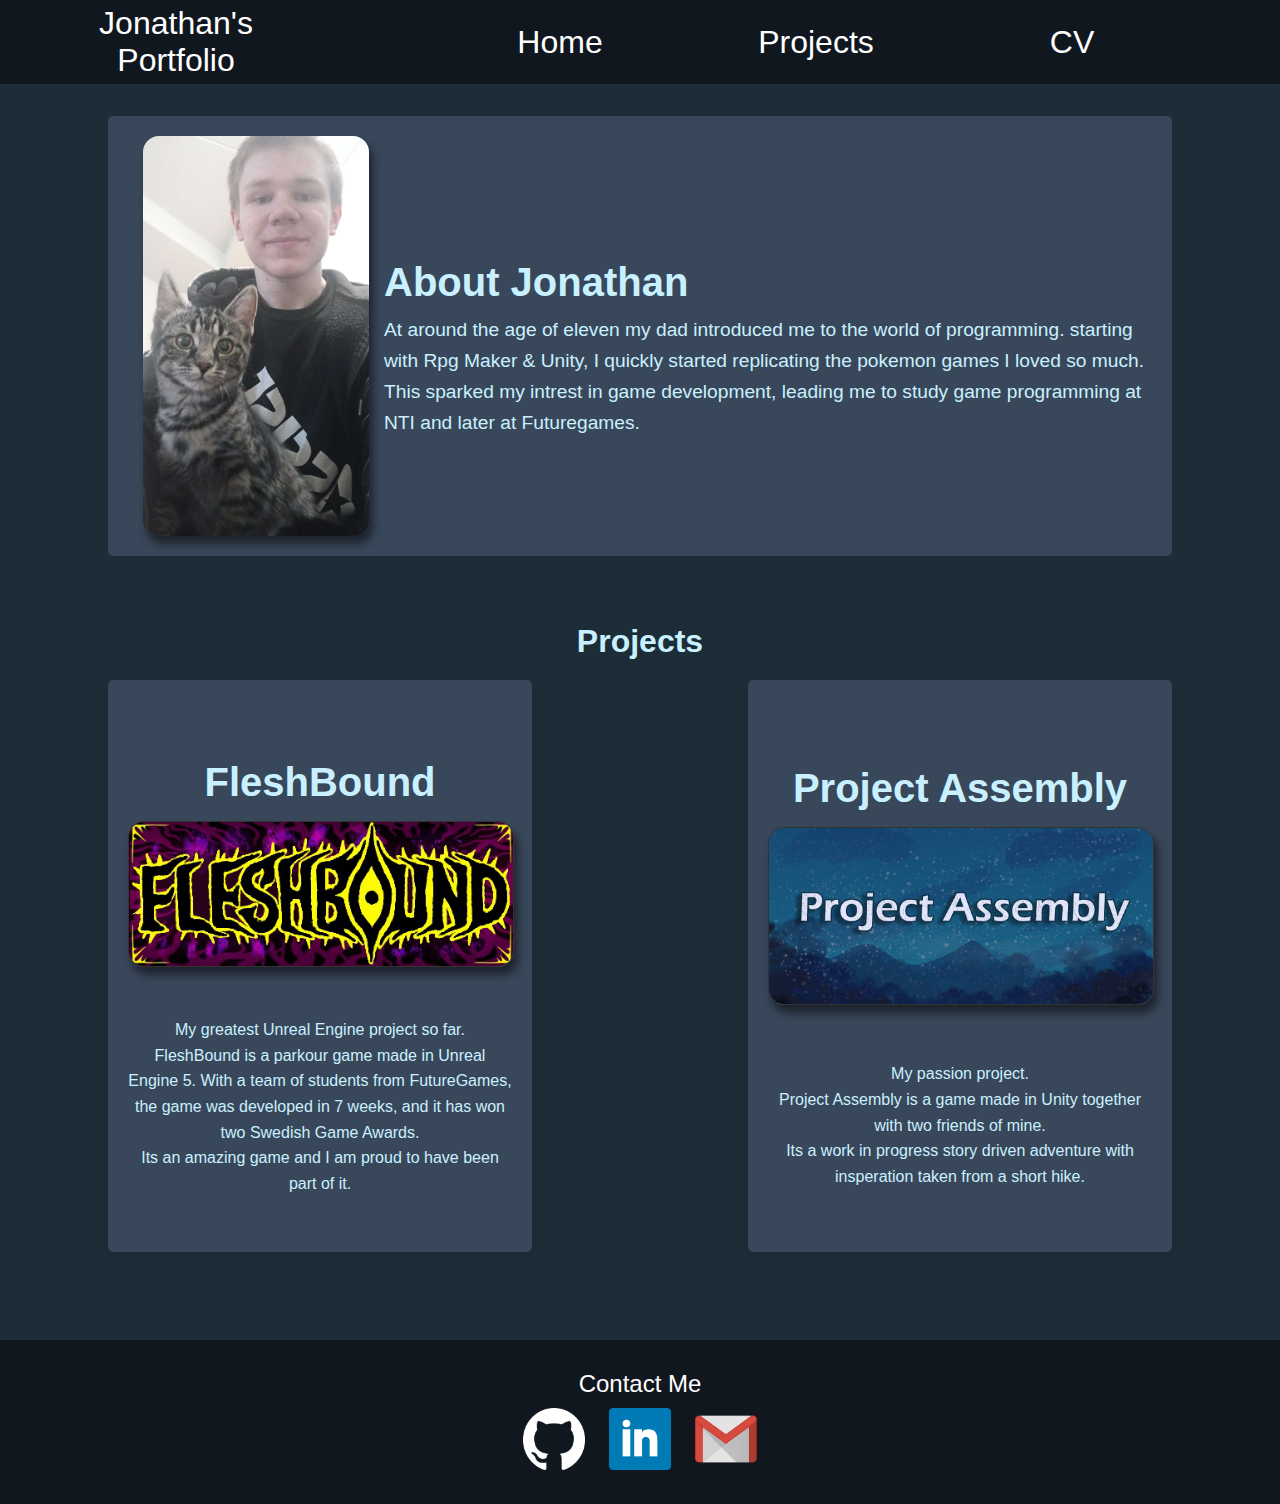
<file: index.html>
<!DOCTYPE html>
<html lang="en">
<head>
    <meta charset="UTF-8">
    <meta name="viewport" content="width=device-width, initial-scale=1.0">
    <title>Jonathan Portfolio</title>
    <link rel="stylesheet" href="./css/header.css">
    <link rel="stylesheet" href="./css/main.css">
    <link rel="stylesheet" href="./css/footer.css">
    <link rel="stylesheet" href="./css/animations.css">
</head>
<body>
    <header>
        <div id="headerName" class="topItems">
            <a href="#">
                Jonathan's Portfolio
            </a>
        </div>

        <div id="headerButtons" class="topItems">
            <a href="#">Home</a>
            <a href="./html/projects.html">Projects</a>
            <a href="CV/MittGameProgrammerCV.pdf" target="_blank">CV</a>
        </div>
    </header>

    <main>
        <div id="homeHolder">
            <section id="home">
                <div id="leftHome">
                    <img src="./icons/jagochmy.jpg" alt="Image of Jonathan & his cat">
                </div>
    
                <div id="rightHome">
                    <h1>About Jonathan</h1>
    
                    <p> 
                       At around the age of eleven my dad introduced me to the world of programming. starting with Rpg Maker & Unity, I quickly started replicating the pokemon games I loved so much.<br> This sparked my intrest in game development, leading me to study game programming at NTI and later at Futuregames.<br>
                    </p>
                </div>
              
            </section>
        </div>
        

        <section id="projects">
            <h2>Projects</h2>

            <div id="projectHolder">
                <a class="projectAnchor zoom05" href="./html/project1.html">
                    <div class="project">
                        <div class="topProject">
                            <h3>FleshBound</h3>
                            <img src="./icons/fleshboundlogo.jpg" alt="Project 1 Img">
                        </div>
                        
                            <p>
                                My greatest Unreal Engine project so far.<br> FleshBound is a parkour game made in Unreal Engine 5.
                                With a team of students from FutureGames,
                                the game was developed in 7 weeks, and it has won two Swedish Game Awards.<br>
                                Its an amazing game and I am proud to have been part of it.
                            </p>
                        
                    </div>
                </a>
                
                
                <a class="projectAnchor zoom05" href="./html/project2.html">
                    <div class="project">
                        <div class="topProject">
                            <h3>Project Assembly</h3>
                            <img src="./icons/Project_Assembly.png" alt="Project 1 Img">
                        </div>
                       
                            <p>
                               My passion project.<br> Project Assembly is a game made in Unity together with two friends of mine.<br> Its a work in progress story driven adventure with insperation taken from a short hike.
                            </p>
                        
                    </div>
                </a>
            </div>

            

        </section>
    </main>

    <footer>
        <div id="footerName" class="bottomItems">
            <a href="#">
                Contact Me
            </a>
        </div>

        <div id="footerButtons" class="bottomItems">
            <a href="https://github.com/FutureTony" target="_blank"><img class="zoom1" src="./icons/githubicon.png" alt="Github Icon"></a>
            <a href="https://www.linkedin.com/in/jonathan-ebsen-m%C3%A4ensivu-65166228b/" target="_blank"><img class="zoom1" src="./icons/linkedinicon.png" alt="Linkedin Icon"></a>
            <a href="mailto:jonathanem.prog@gmail.com"><img class="zoom1" src="./icons/GmailLogo.png" alt="Gmail Icon"></a>
        </div>
    </footer>
   
</body>
</html>
</file>
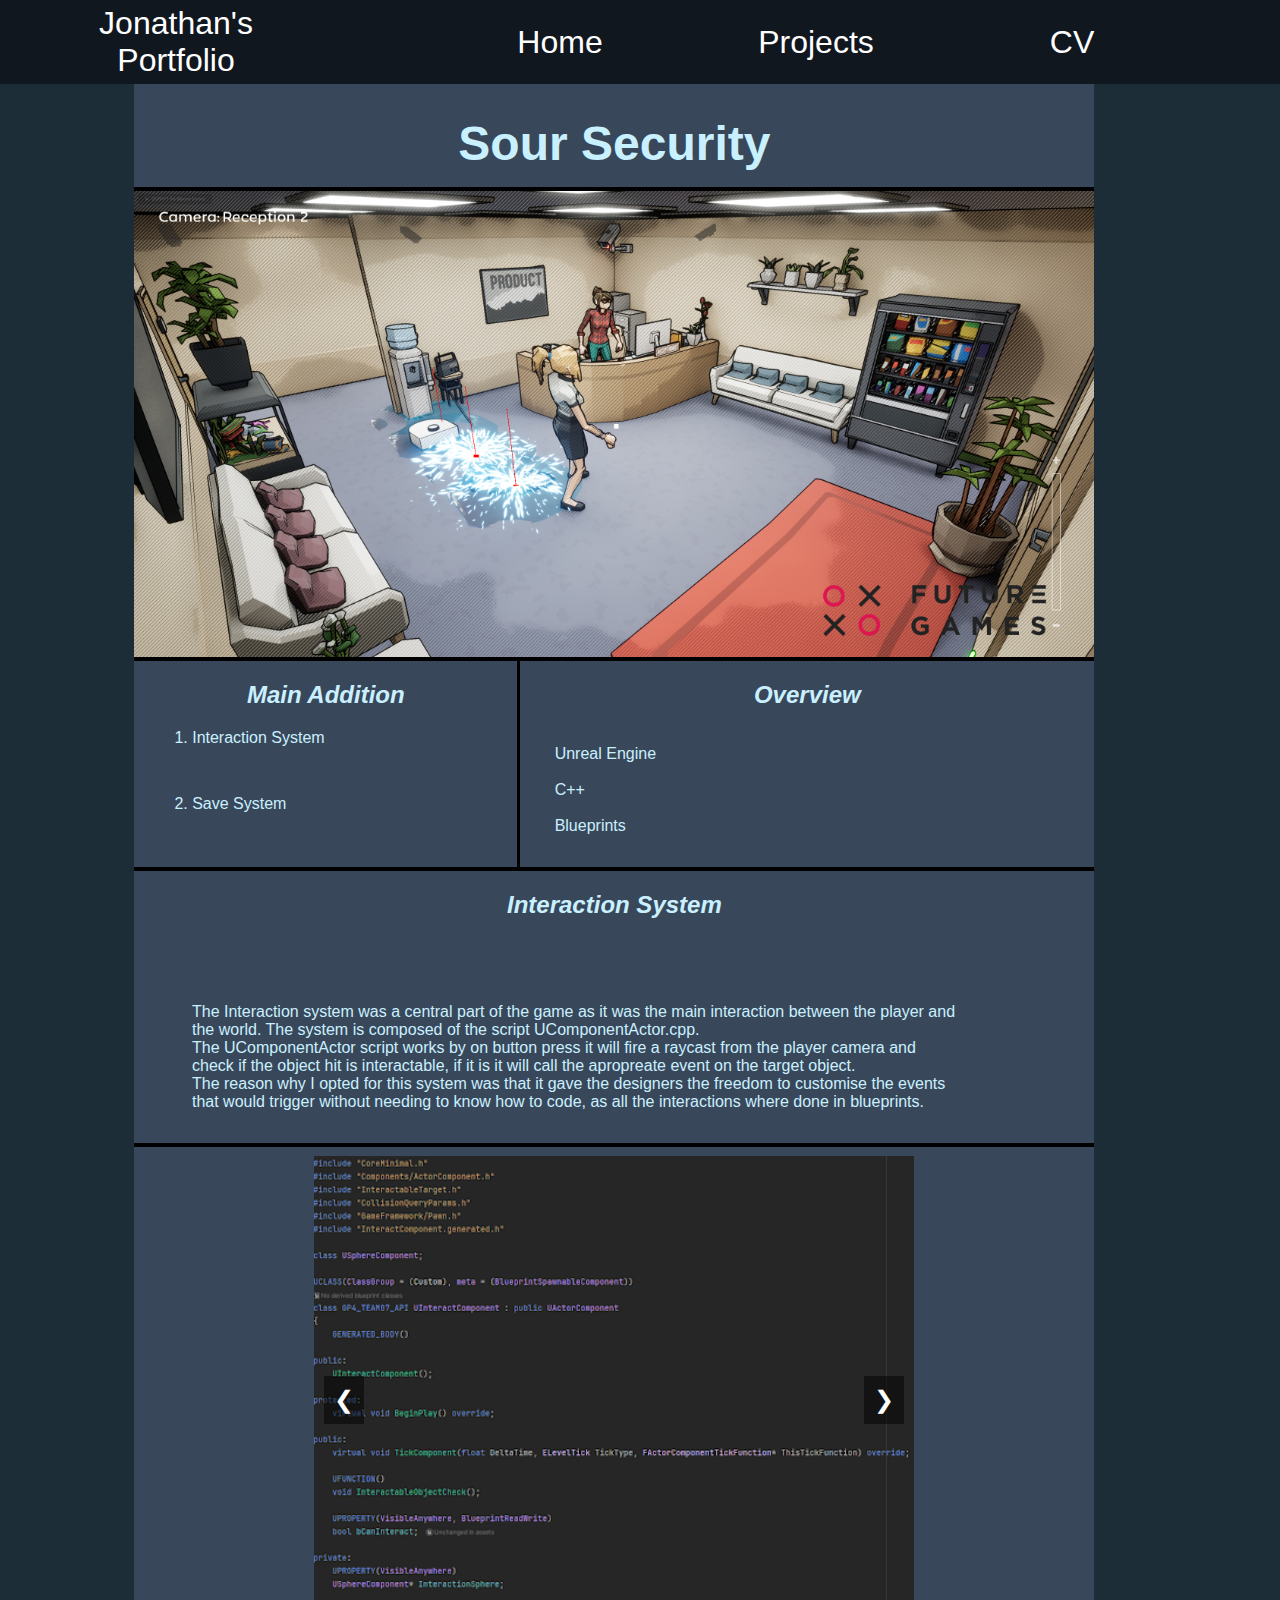
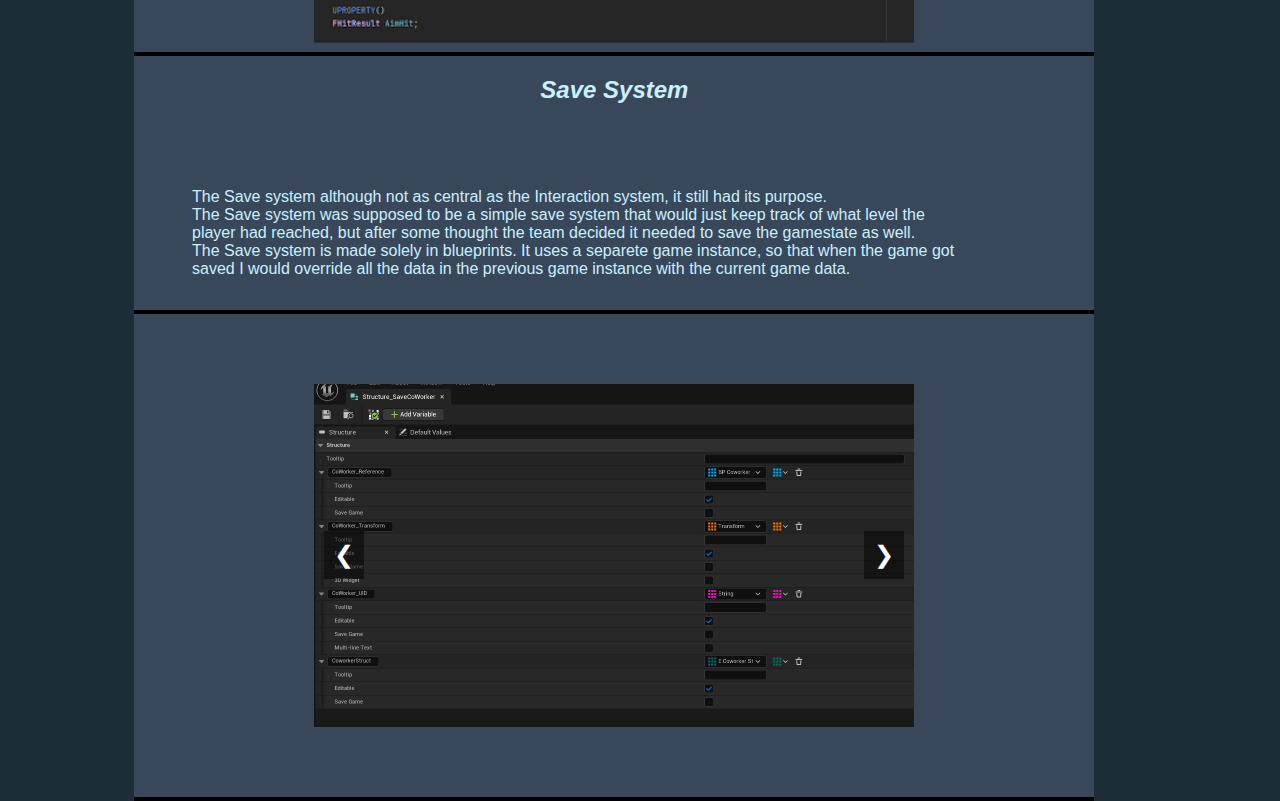
<file: html/project3.html>
<!DOCTYPE html>
<html lang="en">
<head>
    <meta charset="UTF-8">
    <meta name="viewport" content="width=device-width, initial-scale=1.0">
    <title>Document</title>
    <link rel="stylesheet" href="../css/header.css">
    <link rel="stylesheet" href="../css/projects.css">
    <link rel="stylesheet" href="../css/mainProjects.css">
    <link rel="stylesheet" href="../css/slideshow.css">
</head>
<body>
    <header>
        <div id="headerName" class="topItems">
            <a href="../index.html">
                Jonathan's Portfolio
            </a>
        </div>

        <div id="headerButtons" class="topItems">
            <a href="../index.html">Home</a>
            <a href="projects.html">Projects</a>
            <a href="../CV/MittGameProgrammerCV.pdf" target="_blank">CV</a>
        </div>
    </header>
    <main>
        <div id="firstProjectSection" class="bottomBorder">
            <h1 id="projectTitle">
                Sour Security
            </h1>
        </div>
        <div id="secondProjectSection" class="bottomBorder">
            <img id="projectShowcase" src="../icons/SourSecurity/SoursecurityImage2.jpg" alt="Project Showcase Image">
        </div>
        <div id="thirdProjectSection" class="bottomBorder">
            <div id="contributions">
                <h2>Main Addition</h2>
                <ul>
                    <li>1. Interaction System</li>
                    <li>2. Save System</li>
                </ul>
            </div>
            <div id="overview">
                <h2>Overview</h2>
                <p>
                    Unreal Engine
                    <br><br>
                    C++
                    <br><br>
                    Blueprints
                </p>
            </div>
        </div>
        <div id="fourthProjectSection" class="bottomBorder">
            <h2>Interaction System</h2>
            <p> The Interaction system was a central part of the game as it was the main interaction between the player and the world. The system is composed of the script UComponentActor.cpp.<br>
                The UComponentActor script works by on button press it will fire a raycast from the player camera and check if the object hit is interactable, if it is it will call the apropreate event on the target object.<br>
                The reason why I opted for this system was that it gave the designers the freedom to customise the events that would trigger without needing to know how to code, as all the interactions where done in blueprints.<br>
                </p>
            
        </div>

        <div id="fifthProjectSection" class="bottomBorder">
            <div class="slideshow-container">
                <div class="arrow left-arrow">&#10094;</div>
                <div class="slides">
                      
                    <div id="slide" class="slide">
                        <img src="../icons/SourSecurity/Code/SoursecurityInteraction1.png" alt="Code Snippet">
                    </div>
                    <div id="slide" class="slide">
                        <img src="../icons/SourSecurity/Code/SoursecurityInteraction2.png" alt="Code Snippet">
                    </div>
                    <div id="slide" class="slide">
                        <img src="../icons/SourSecurity/Code/SoursecurityInteraction3.png" alt="Code Snippet">
                    </div> 
                    
                </div>
                <div class="arrow right-arrow">&#10095;</div>
            </div>
        </div>

    <script src="../js/slideshow.js"></script>

    <div id="sixthProjectSection" class="bottomBorder">
        <h2>Save System</h2>
        <p>
            The Save system although not as central as the Interaction system, it still had its purpose.<br>
            The Save system was supposed to be a simple save system that would just keep track of what level the player had reached, but after some thought the team decided it needed to save the gamestate as well.<br>
            The Save system is made solely in blueprints. It uses a separete game instance, so that when the game got saved I would override all the data in the previous game instance with the current game data.<br>
        </p>
    </div>
    <div id="seventhProjectSection" class="bottomBorder">
        <div class="slideshow-container">
            <div class="arrow left-arrow">&#10094;</div>
            <div class="slides">
                  
                <div id="slide" class="slide">
                    <img src="../icons/SourSecurity/Blueprints/SoursecuritBlueprint1.png" alt="Code Snippet">
                </div>
                <div id="slide" class="slide">
                    <img src="../icons/SourSecurity/Blueprints/SoursecuritBlueprint2.png" alt="Code Snippet">
                </div>
                <div id="slide" class="slide">
                    <img src="../icons/SourSecurity/Blueprints/SoursecuritBlueprint3.png" alt="Code Snippet">
                </div> 
                <div id="slide" class="slide">
                    <img src="../icons/SourSecurity/Blueprints/SoursecuritBlueprint4.png" alt="Code Snippet">
                </div>
                <div id="slide" class="slide">
                    <img src="../icons/SourSecurity/Blueprints/SoursecuritBlueprint5.png" alt="Code Snippet">
                </div>
                <div id="slide" class="slide">
                    <img src="../icons/SourSecurity/Blueprints/SoursecuritBlueprint6.png" alt="Code Snippet">
                </div>
                <div id="slide" class="slide">
                    <img src="../icons/SourSecurity/Blueprints/SoursecuritBlueprint7.png" alt="Code Snippet">
                </div>
            </div>
            <div class="arrow right-arrow">&#10095;</div>
        </div>
    </div>

    <script src="../js/slideshow.js"></script>


</body>
</html>
</file>
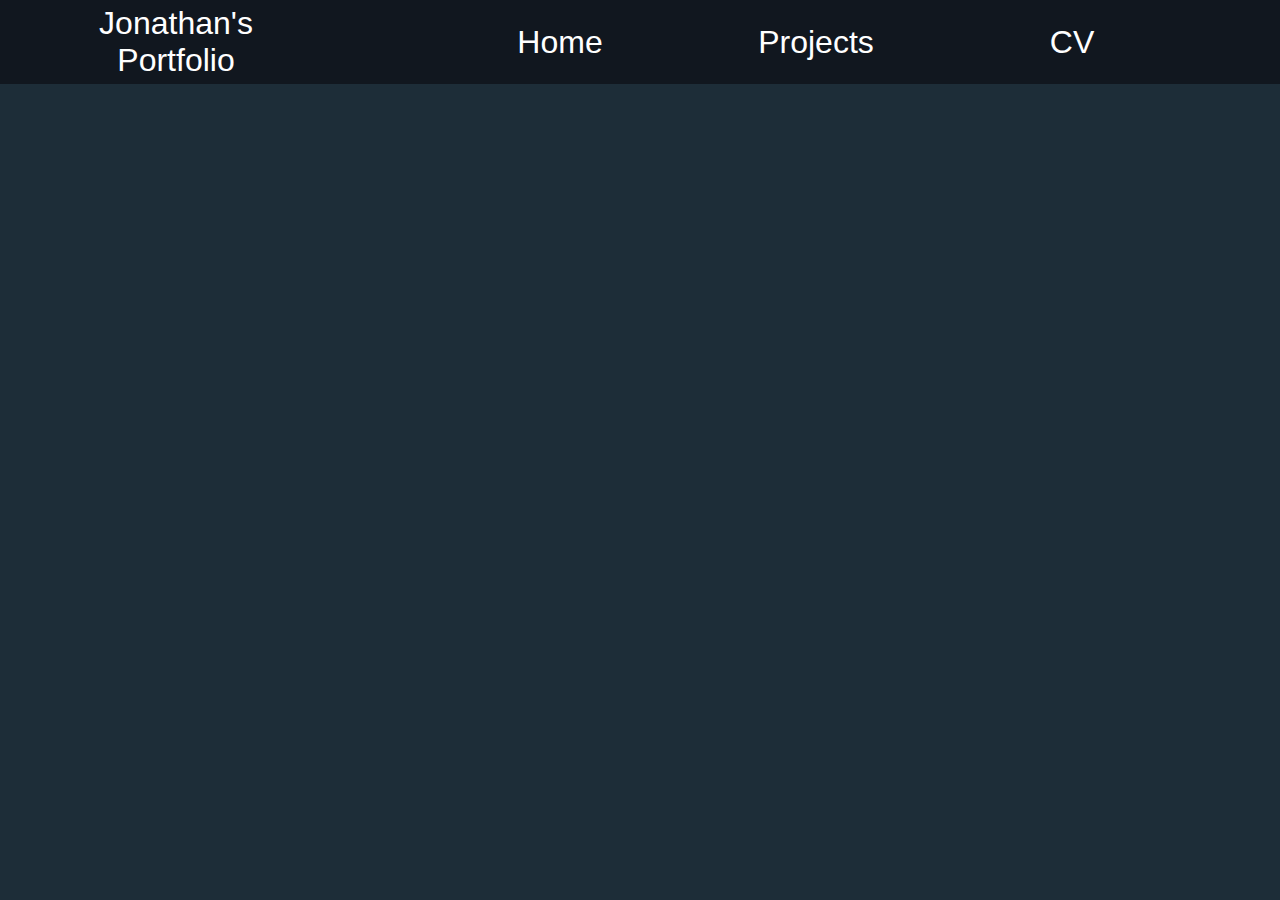
<file: html/project4.html>
<!DOCTYPE html>
<html lang="en">
<head>
    <meta charset="UTF-8">
    <meta name="viewport" content="width=device-width, initial-scale=1.0">
    <title>Document</title>
    <link rel="stylesheet" href="../css/header.css">
    <link rel="stylesheet" href="../css/projects.css">
</head>
<body>
    <header>
        <div id="headerName" class="topItems">
            <a href="../index.html">
                Jonathan's Portfolio
            </a>
        </div>

        <div id="headerButtons" class="topItems">
            <a href="../index.html">Home</a>
            <a href="projects.html">Projects</a>
            <a href="../CV/MittGameProgrammerCV.pdf" target="_blank">CV</a>
        </div>
    </header>



</body>
</html>
</file>
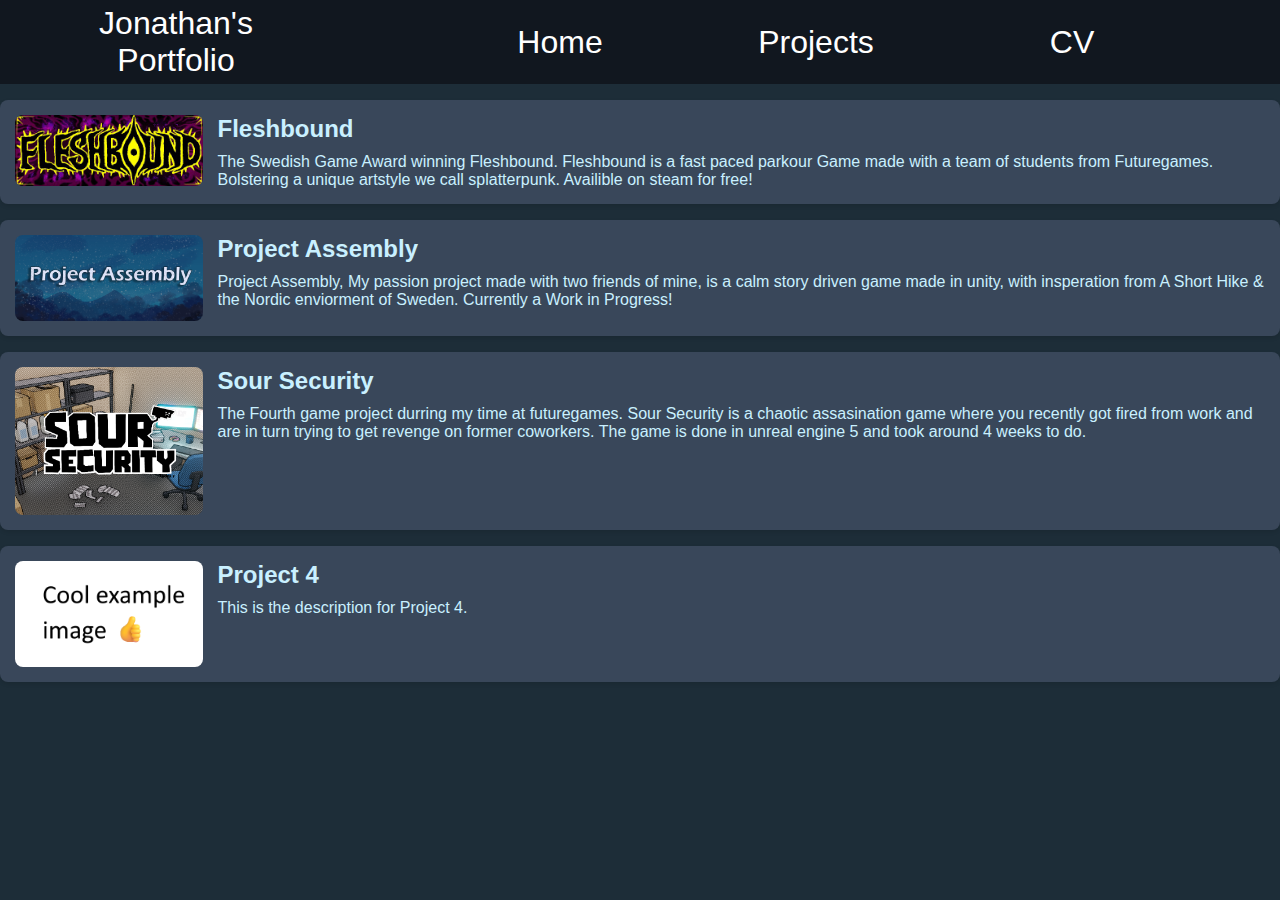
<file: html/projects.html>
<!DOCTYPE html>
<html lang="en">
<head>
    <meta charset="UTF-8">
    <meta name="viewport" content="width=device-width, initial-scale=1.0">
    <title>Projects</title>
    <link rel="stylesheet" href="../css/header.css">
    <link rel="stylesheet" href="../css/projects.css">
</head>
<body>
    <header>
        <div id="headerName" class="topItems">
            <a href="../index.html">
                Jonathan's Portfolio
            </a>
        </div>

        <div id="headerButtons" class="topItems">
            <a href="../index.html">Home</a>
            <a href="#">Projects</a>
            <a href="../CV/MittGameProgrammerCV.pdf" target="_blank">CV</a>
        </div>
    </header>

    <div id="project-container"></div>
  
    <script src="../js/script.js"></script>
</body>
</html>
</file>
<file: css/header.css>
html, body {
    margin: 0;
    padding: 0;
    font-family: Arial, sans-serif;
}

header {
    display: flex;
    justify-content: space-between;
    /* just playing with the colors */
    /*background-color: #141414; */
    background-color:  rgb(17, 23, 31);
    /*color: #fff;*/
    color: #71B6D9ff;
    padding: 10px 0;
    text-align: center;
    height: 4rem;
    /* my border addition */
    
}

.topItems {
    margin: 0 5rem 0 5rem;
}

#headerName {
    width: 20vw;
}

#headerName a {
    text-decoration: none;
    font-size: 2rem;
    color: #fff;
    border-radius: 0.5rem;
    height: 100%;
    display: flex;
    justify-content: center;
    align-items: center;
}

#headerName a:hover{
    background-color: #4F85ACff;
}

#headerButtons {
    display: flex;
    justify-content: center;
    align-items: center;
}

#headerButtons a {
    display: flex;
    justify-content: space-around;
    align-items: center;
    width: 20vw;
    height: 100%;
    color: #fff;
    font-size: 2rem;
    text-decoration: none;   
    border-radius: 0.5rem;
}

#headerButtons a:hover{
    background-color: #4F85ACff;
}
</file>
<file: css/main.css>
body {
    /* jontes dumbass colorshift */
    /*background-color: rgb(17,31,38);*/
    background-color: #1d2d38;
    color: #C9F0FF;
}

main {
    margin: 0 auto;
}

section {
    margin-bottom: 40px;
}

#homeHolder {
    display: flex;
    flex-direction: column;
    justify-content: center;
    align-items: center;
    margin-top: 2rem;
    /* jontes additions(incase you wanna know how i fucked up) */
    /*padding: 2rem;*/
    /*border: 2px solid #000000; */
    border-radius: 1rem;
   /* margin-left: 5rem;
    margin-right: 5rem;*/
}

#home {
    display: flex;
    flex-direction: row;
    justify-content: center;
    width: 80vw;
    /*background-color: #444444;*/
    background-color: #39475a;
    border-radius: 5px;
    padding: 20px;
}

#leftHome {
    display: flex;
    flex-direction: column;
    justify-content: center;
    align-items: center;
    width: 20vw;

}
#leftHome img {
    max-height: 400px;
    border-radius: 1rem;
    box-shadow: 4px 8px 8px rgba(0, 0, 0, 0.5);
    
}

#rightHome {
    display: flex;
    flex-direction: column;
    justify-content: center;
    width: 60vw;
}



#home h1 {
    font-size: 2.5em;
    margin-bottom: 10px;
}

#home p {
    font-size: 1.2em;
    line-height: 1.6;
    margin: 0 auto;
}

#projects h2 {
    font-size: 2em;
    margin-bottom: 20px;
    text-align: center;
}

#projectHolder {
    display: flex;
    flex-direction: row;
    justify-content: space-around;
    width: 100%;
    margin-bottom: 10%;
}

.project {
    /*background-color: #444444;*/
    display: flex;
    flex-direction: column;
    justify-content: space-evenly;
    background-color: #39475a;
    color: #C9F0FF;
    padding: 20px;
    margin-bottom: 20px;
    width: 30vw;
    border-radius: 5px;
    /* jontes dumb addition */
    /*border: 2px solid #C9F0FF; */ 
    height: 100%;
    box-shadow: 0 2px 4px rgba(0, 0, 0, 0.1);
}

.project h3 {
    font-size: 2.5em;
    margin-bottom: 1rem;
    text-align: center;
}

.project img {
    width: 100%;
    border-radius: 5px;
    margin-bottom: 10px;
    border-radius: 1rem;
    border: #333 solid 1px;
    box-shadow: 4px 8px 8px rgba(0, 0, 0, 0.5);

}
.topProject {
    height: fit-content;
}

.project p {
    display: flex;
    font-size: 1em;
    line-height: 1.6;
    text-align: center;
}


.projectAnchor {
    text-decoration: none;
    color: black;
}
</file>
<file: css/footer.css>
footer {
    background-color: rgb(17, 23, 31);
    color: #fff;
    padding: 20px;
    text-align: center;
    /* what my dumbass added */
    /* border: 1px solid #9298da; */
}

.bottomItems {
    margin: 10px 0;
}

#footerName a {
    color: #fff;
    text-decoration: none;
    font-size: 1.5em;
}

#footerButtons a {
    margin: 0 10px;
}

#footerButtons img {
    max-width: 5%;
}
</file>
<file: css/animations.css>
.zoom1 {
    transition: 0.1s ease;
    scale: 1;
}

.zoom1:hover {
    scale: 1.1;
}

.zoom05 {
    transition: 0.1s ease;
    scale: 1;
}

.zoom05:hover {
    scale: 1.05;
}
</file>
<file: css/projects.css>
body {
    font-family: Arial, sans-serif;
    margin: 0;
    background-color: #1d2d38;
  }

  a {
    text-decoration: none;
    }

  .project {
    display: flex;
    align-items: flex-start;
    margin-bottom: 1rem;
    margin-top: 1rem;
    background-color: #39475a;
    padding: 15px;
    border-radius: 8px;
    box-shadow: 0 2px 4px rgba(0, 0, 0, 0.1);
    transition: transform 0.2s;

  }

  .project:hover {
    transform: translateY(-5px);
    background-color: #303b4d;

  }
  
  .project img {
    width: 15%;
    object-fit: cover;
    border-radius: 8px;
    margin-right: 15px;
  }
  
  .project-content {
    flex: 1;
  }
  
  .project-title {
    font-size: 1.5rem;
    margin: 0 0 10px 0;
    color: #C9F0FF;
  }
  
  .project-description {
    font-size: 1rem;
    color: #C9F0FF;
    margin: 0;
  }
</file>
<file: css/mainProjects.css>
main {
    display: flex;
    justify-content: center;
    align-items: center;
    flex-direction: column;
    /*
    width: 100vw;
    */
    width: 96vw;
}
body{
    font-family: Arial, sans-serif;
    background-color: #1d2d38;
}
.bottomBorder {
    border-bottom: black solid 4px;

}

#firstProjectSection {
    background-color: #39475a;
    color: #C9F0FF;
    width: 75vw;

}

#projectTitle {
    text-align: center;
    font-size: 3rem;
    margin-bottom: 1rem; 
}

#secondProjectSection {
    display: flex;
    justify-content: center;
    align-items: center;
    background-color: #f5f5f5;
    width: 75vw;
}

#projectShowcase {
    min-width: 100%;

}

#thirdProjectSection {
    background-color: #39475a;
    color: #C9F0FF;
    width: 75vw;
    display: flex;

}

#contributions h2 {
    width: 100%;
    text-align: center;
    font-style: italic;
}

#contributions {
    width: 40%;
    border-right: 3px solid black;
}
#contributions li {
    list-style-type: none;
    margin-bottom: 3rem;
}

#overview {
    width: 60%;
}

#overview h2 {
    text-align: center;
    font-style: italic;
}

#overview p {
    width: 100%;
    text-align: start;
    padding: 1rem 6% 1rem 6%;
}

#fourthProjectSection {
    background-color: #39475a;
    color: #C9F0FF;
    width: 75vw;
}
#fourthProjectSection h2 {
    text-align: center;
    padding-bottom: 3rem;
    font-style: italic;
}
#fourthProjectSection p {
    width: 80%;
    text-align: start;
    padding: 1rem 6% 1rem 6%;
}

#fifthProjectSection {
    background-color: #39475a;
    color: #C9F0FF;
    width: 75vw;
}

#sixthProjectSection {
    background-color: #39475a;
    color: #C9F0FF;
    width: 75vw;
}
#sixthProjectSection h2 {
    text-align: center;
    padding-bottom: 3rem;
    font-style: italic;
}
#sixthProjectSection p {
    width: 80%;
    text-align: start;
    padding: 1rem 6% 1rem 6%;
}
#sixthProjectSection h3 {
    text-align: left;
    padding-bottom: 1rem;
    font-style: italic;
    padding: 1rem 6% 1rem 6%;
}

#seventhProjectSection {
    background-color: #39475a;
    color: #C9F0FF;
    width: 75vw;
}

#eigthProjectSection {
    background-color: #39475a;
    color: #C9F0FF;
    width: 75vw;
}
#eigthProjectSection h2 {
    text-align: center;
    padding-bottom: 3rem;
    font-style: italic;
}
#eigthProjectSection p {
    width: 80%;
    text-align: start;
    padding: 1rem 6% 1rem 6%;
}
#eigthProjectSection h3 {
    text-align: left;
    padding-bottom: 1rem;
    font-style: italic;
    padding: 1rem 6% 1rem 6%;
}
#ninthProjectSection {
    background-color: #39475a;
    color: #C9F0FF;
    width: 75vw;
}
</file>
<file: css/slideshow.css>
.slideshow-container {
    position: relative;
    width: 100%;
    max-width: 800px;
    margin: auto;
    overflow: hidden;
}

.slides {
    display: flex;
    transition: transform 0.5s ease-in-out;
}

.slides img {
    width: 100%;
    display: block;
    flex-shrink: 0;
}
.slideshow-container {
    position: relative;
    width: 100%;
    max-width: 600px;
    margin: auto;
    overflow: hidden;
}

.slides {
    display: flex;
    transition: transform 0.5s ease-in-out;
}

.slide {
    flex: 0 0 100%;
    display: flex;
    justify-content: center;
    align-items: center;
}

.slide img {
    max-width: 100%;
    width: 100%;
    height: auto;
    display: block;
}

.arrow {
    position: absolute;
    top: 50%;
    transform: translateY(-50%);
    background-color: rgba(0, 0, 0, 0.5);
    color: white;
    font-size: 24px;
    padding: 10px;
    cursor: pointer;
    user-select: none;
}

.left-arrow {
    left: 10px;
    z-index: 1;
}

.right-arrow {
    right: 10px;
}

.arrow:hover {
    background-color: rgba(0, 0, 0, 0.8);
}

.arrow {
    position: absolute;
    top: 50%;
    transform: translateY(-50%);
    background-color: rgba(0, 0, 0, 0.5);
    color: white;
    font-size: 24px;
    padding: 10px;
    cursor: pointer;
    user-select: none;
}

.left-arrow {
    left: 10px;
    z-index: 1;
}

.right-arrow {
    right: 10px;
}

.arrow:hover {
    background-color: rgba(0, 0, 0, 0.8);
}
</file>
